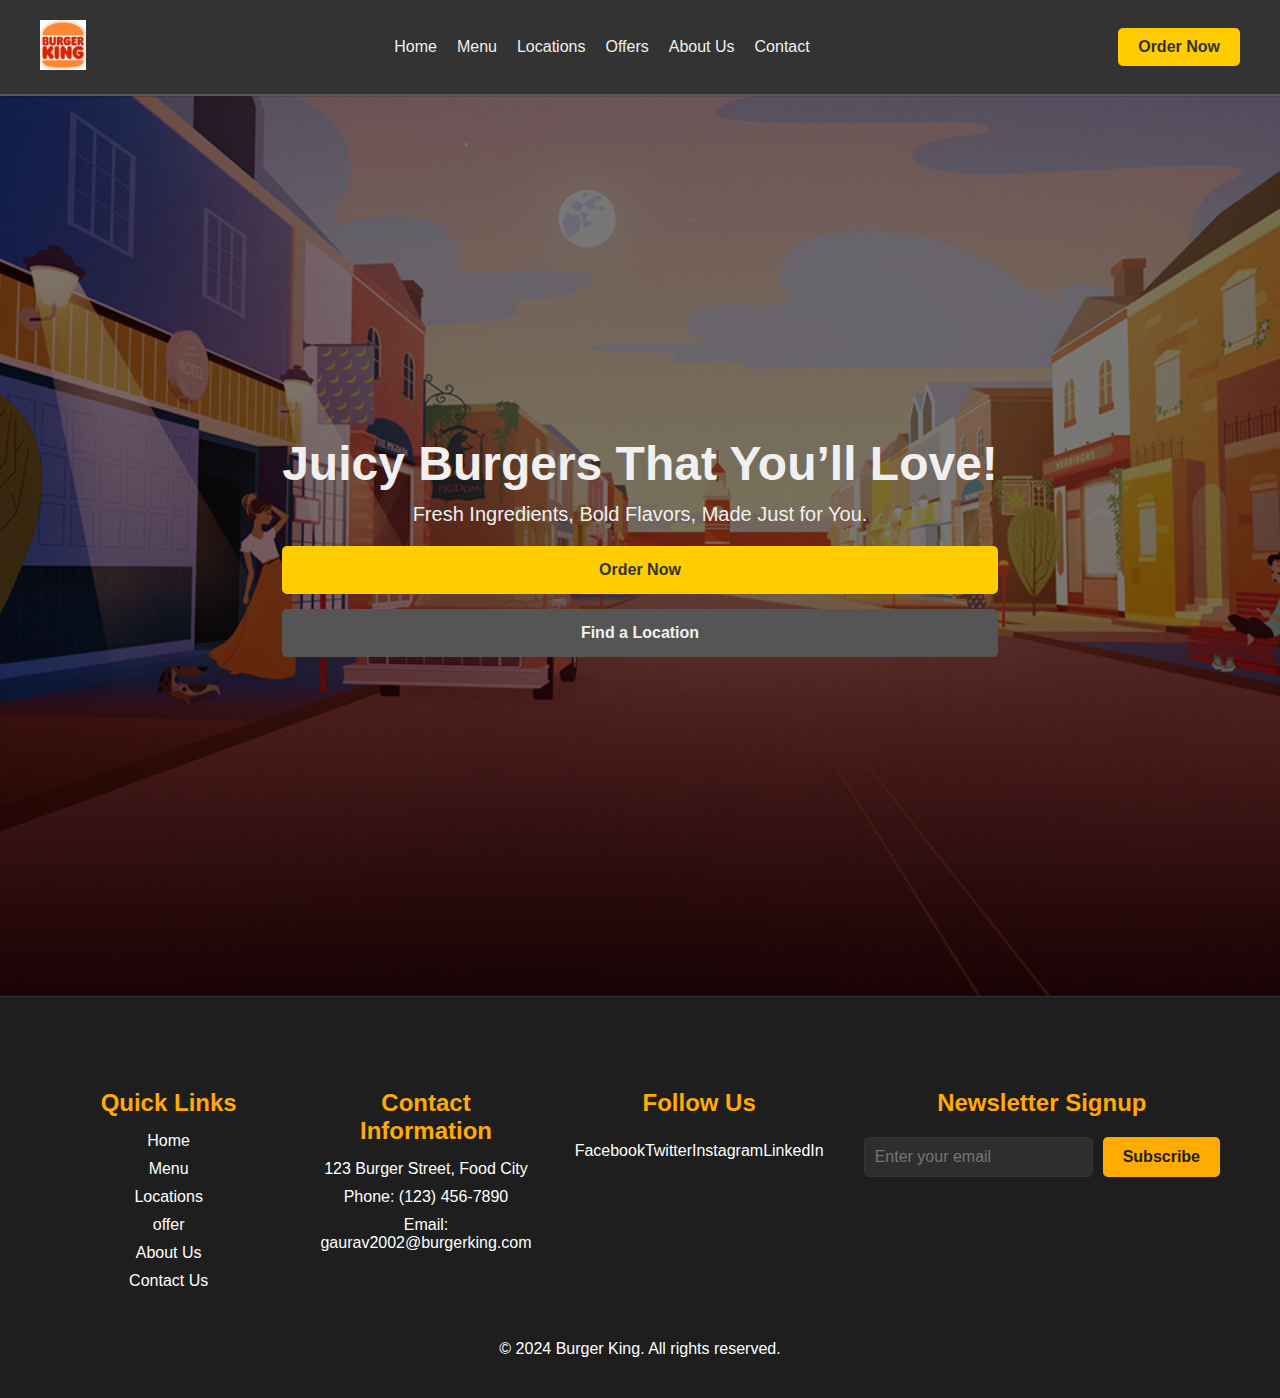
<file: burger/index.html>
<!DOCTYPE html>
<html lang="en">
<head>
    <meta charset="UTF-8">
    <meta name="viewport" content="width=device-width, initial-scale=1.0">
    <title>Burger king</title>
    <link rel="stylesheet" href="style.css">
</head>
<body>
    <!-- Header Section -->
    <header>
        <div class="container">
            <div class="logo">
                <img src="images.png" alt="Burger king Logo">
            </div>
            <nav>
                <ul>
                    <li><a href="#home">Home</a></li>
                    <li><a href="menu.html">Menu</a></li>
                    <li><a href="locations.html">Locations</a></li>
                    <li><a href="offers.html">Offers</a></li>
                    <li><a href="aboutus.html">About Us</a></li>
                    <li><a href="contact.html">Contact</a></li>
                </ul>
            </nav>
            <div class="cta-button">
                <a href="order.html" class="btn">Order Now</a>
            </div>
        </div>
    </header>
    <!-- Hero Section -->
    <section class="hero">
        <div class="hero-content">
            <h1>Juicy Burgers That You’ll Love!</h1>
            <p>Fresh Ingredients, Bold Flavors, Made Just for You.</p>
            <div class="cta-buttons">
                <a href="order.html" class="btn primary">Order Now</a>
                <a href="locations.html" class="btn secondary">Find a Location</a>
            </div>
        </section>   
        <footer>
            <div class="footer-container">
                <div class="footer-section">
                    <h4>Quick Links</h4>
                    <ul>
                        <li><a href="#">Home</a></li>
                        <li><a href="menu.html">Menu</a></li>
                        <li><a href="locations.html">Locations</a></li>
                        <li><a href="offers.html">offer</a></li>
                        <li><a href="aboutus.html">About Us</a></li>
                        <li><a href="contact.html">Contact Us</a></li>
                    </ul>
                </div>
                <div class="footer-section">
                    <h4>Contact Information</h4>
                    <p>123 Burger Street, Food City</p>
                    <p>Phone: (123) 456-7890</p>
                    <p>Email: gaurav2002@burgerking.com</p>
                </div>
                <div class="footer-section">
                    <h4>Follow Us</h4>
                    <ul class="social-media">
                        <li><a href="#">Facebook</a></li>
                        <li><a href="#">Twitter</a></li>
                        <li><a href="#">Instagram</a></li>
                        <li><a href="#">LinkedIn</a></li>
                    </ul>
                </div>
                <div class="footer-section">
                    <h4>Newsletter Signup</h4>
                    <form>
                        <input type="email" placeholder="Enter your email" required>
                        <button type="submit">Subscribe</button>
                    </form>
                </div>
            </div>
            <div class="footer-bottom">
                <p>&copy; 2024 Burger King. All rights reserved.</p>
            </div>
        </footer>
</body>
</html>
</file>
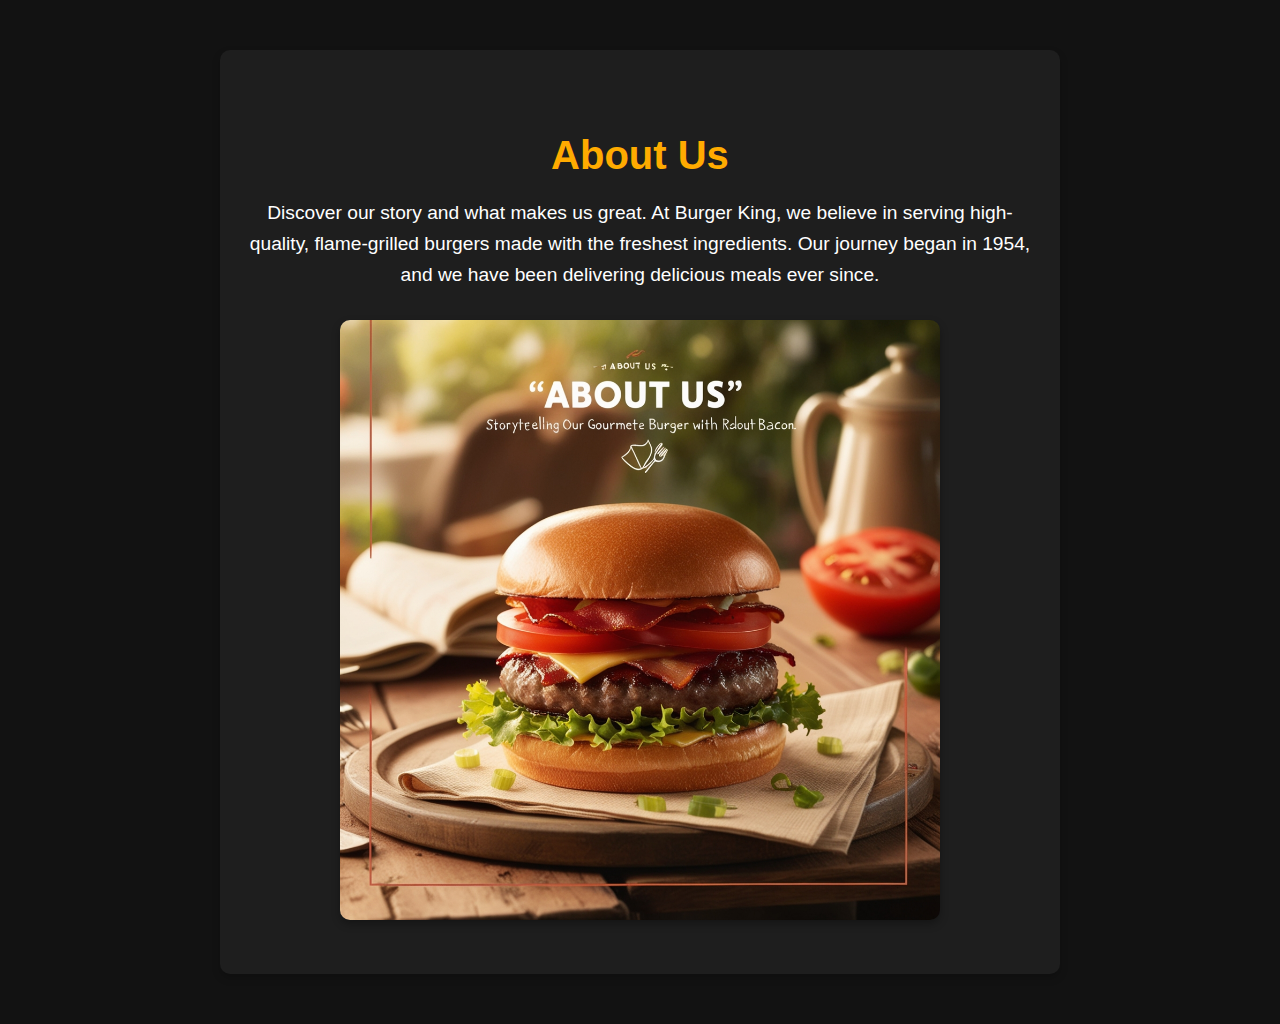
<file: burger/aboutus.html>
<!DOCTYPE html>
<html lang="en">
<head>
    <meta charset="UTF-8">
    <meta name="viewport" content="width=device-width, initial-scale=1.0">
    <title>About Us - Burger King</title>
    <link rel="stylesheet" href="style2.css">
</head>
<body>
    <section class="about-us">
        <h2>About Us</h2>
        <p>Discover our story and what makes us great. At Burger King, we believe in serving high-quality, flame-grilled burgers made with the freshest ingredients. Our journey began in 1954, and we have been delivering delicious meals ever since.</p>
        <img src="about.jpg" alt="About Us">
    </section>
</body>
</html>
</file>
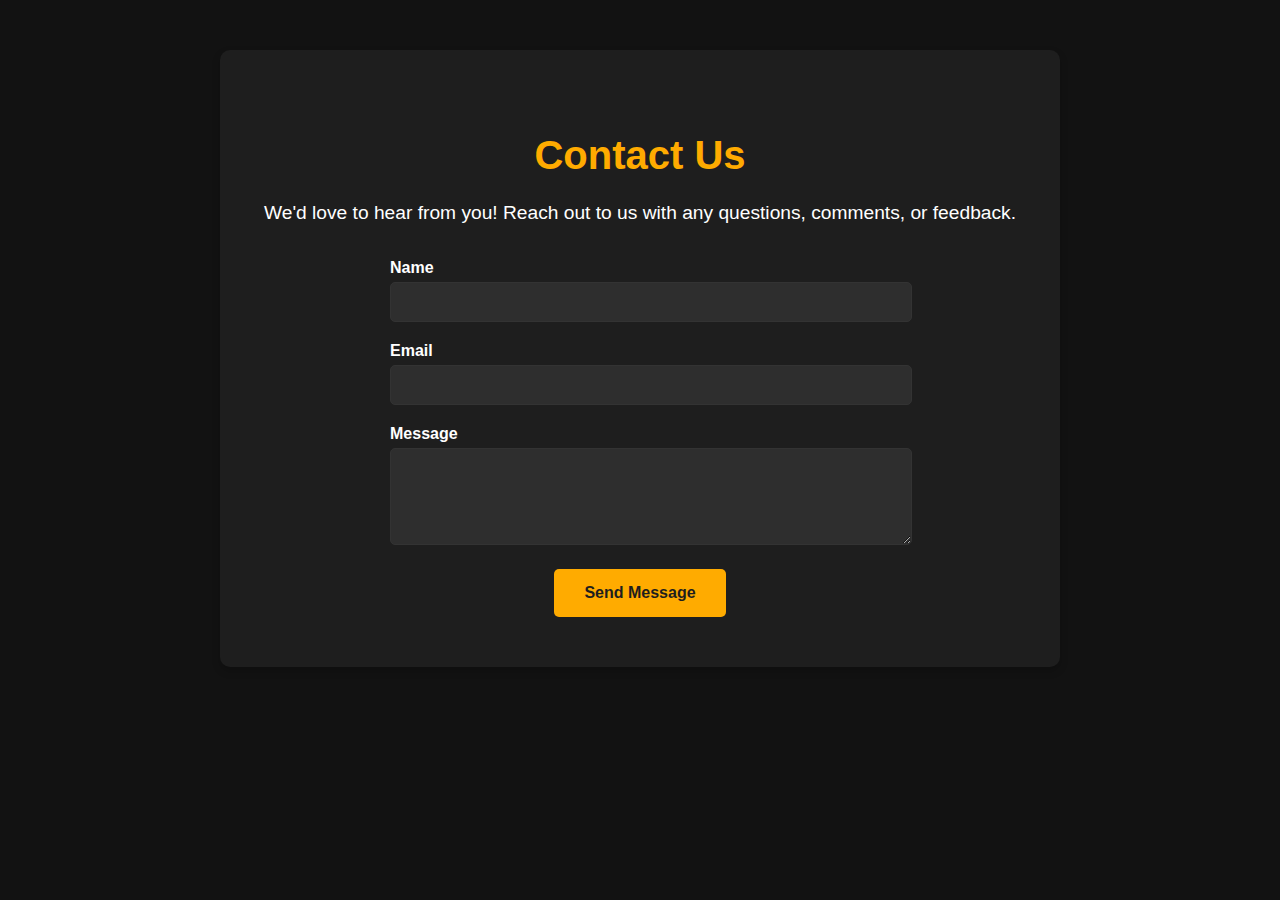
<file: burger/contact.html>
<!DOCTYPE html>
<html lang="en">
<head>
    <meta charset="UTF-8">
    <meta name="viewport" content="width=device-width, initial-scale=1.0">
    <title>Contact Us</title>
    <link rel="stylesheet" href="style5.css">
</head>
<body>
    <section class="contact-us">
        <h2>Contact Us</h2>
        <p>We'd love to hear from you! Reach out to us with any questions, comments, or feedback.</p>
        <form>
            <div class="form-group">
                <label for="name">Name</label>
                <input type="text" id="name" name="name" required>
            </div>
            <div class="form-group">
                <label for="email">Email</label>
                <input type="email" id="email" name="email" required>
            </div>
            <div class="form-group">
                <label for="message">Message</label>
                <textarea id="message" name="message" rows="5" required></textarea>
            </div>
            <button type="submit">Send Message</button>
        </form>
    </section>
</body>
</html>
</file>
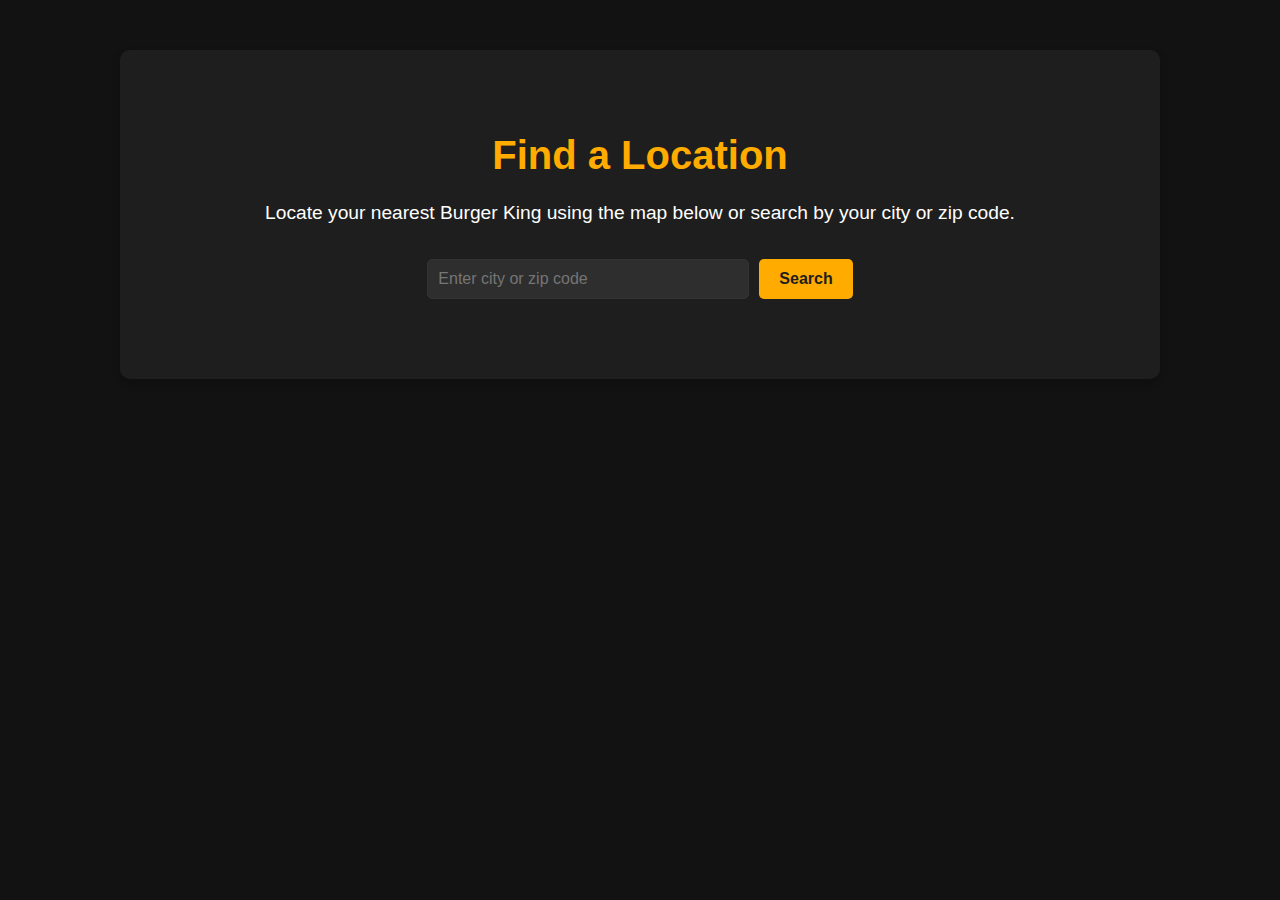
<file: burger/locations.html>
<!DOCTYPE html>
<html lang="en">
<head>
    <meta charset="UTF-8">
    <meta name="viewport" content="width=device-width, initial-scale=1.0">
    <title>Find a Location - Burger King</title>
    <link rel="stylesheet" href="style6.css">
    
</head>
<body>
    <section class="find-location">
        <h2>Find a Location</h2>
        <p>Locate your nearest Burger King using the map below or search by your city or zip code.</p>
        <div class="search-bar">
            <input type="text" id="location-search" placeholder="Enter city or zip code">
            <button onclick="searchLocation()">Search</button>
        </div>
        <div id="map"></div>
    </section>
    <script>
        function initMap() {
            var options = {
                zoom: 8,
                center: {lat: 40.7128, lng: -74.0060} // Example coordinates (New York City)
            };
            var map = new google.maps.Map(document.getElementById('map'), options);
        }
        
        function searchLocation() {
            var location = document.getElementById('location-search').value;
            // Logic to search and update the map based on the entered location
        }
    </script>
</body>
</html>
</file>
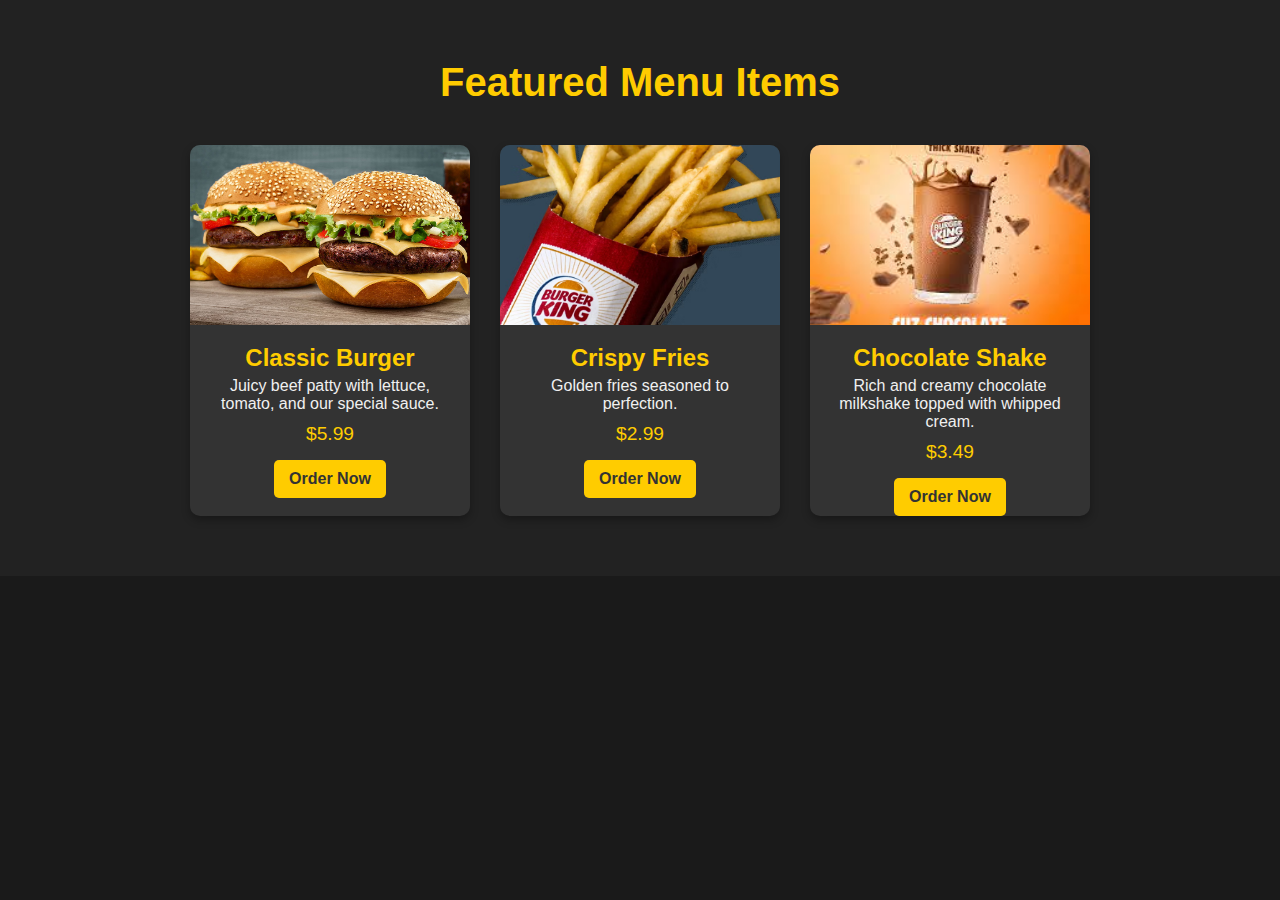
<file: burger/menu.html>
<!DOCTYPE html>
<html lang="en">
<head>
    <meta charset="UTF-8">
    <meta name="viewport" content="width=device-width, initial-scale=1.0">
    <title>Featured Menu </title>
    <link rel="stylesheet" href="style3.css">
</head>
<body>
    <section class="featured-menu">
        <div class="container">
            <h2>Featured Menu Items</h2>
            <div class="menu-items">
                <div class="menu-item">
                    <img src="burger.jpg" alt="Classic Burger">
                    <h3>Classic Burger</h3>
                    <p>Juicy beef patty with lettuce, tomato, and our special sauce.</p>
                    <span class="price">$5.99</span>
                    <a href="#order" class="btn primary">Order Now</a>
                </div>
                <div class="menu-item">
                    <img src="fries.avif" alt="Crispy Fries">
                    <h3>Crispy Fries</h3>
                    <p>Golden fries seasoned to perfection.</p>
                    <span class="price">$2.99</span>
                    <a href="#order" class="btn primary">Order Now</a>
                </div>
                <div class="menu-item">
                    <img src="shake.jpg" alt="Chocolate Shake">
                    <h3>Chocolate Shake</h3>
                    <p>Rich and creamy chocolate milkshake topped with whipped cream.</p>
                    <span class="price">$3.49</span>
                    <a href="#order" class="btn primary">Order Now</a>
                </div>
            </div>
        </div>
    </section>
</body>
</html>
</file>
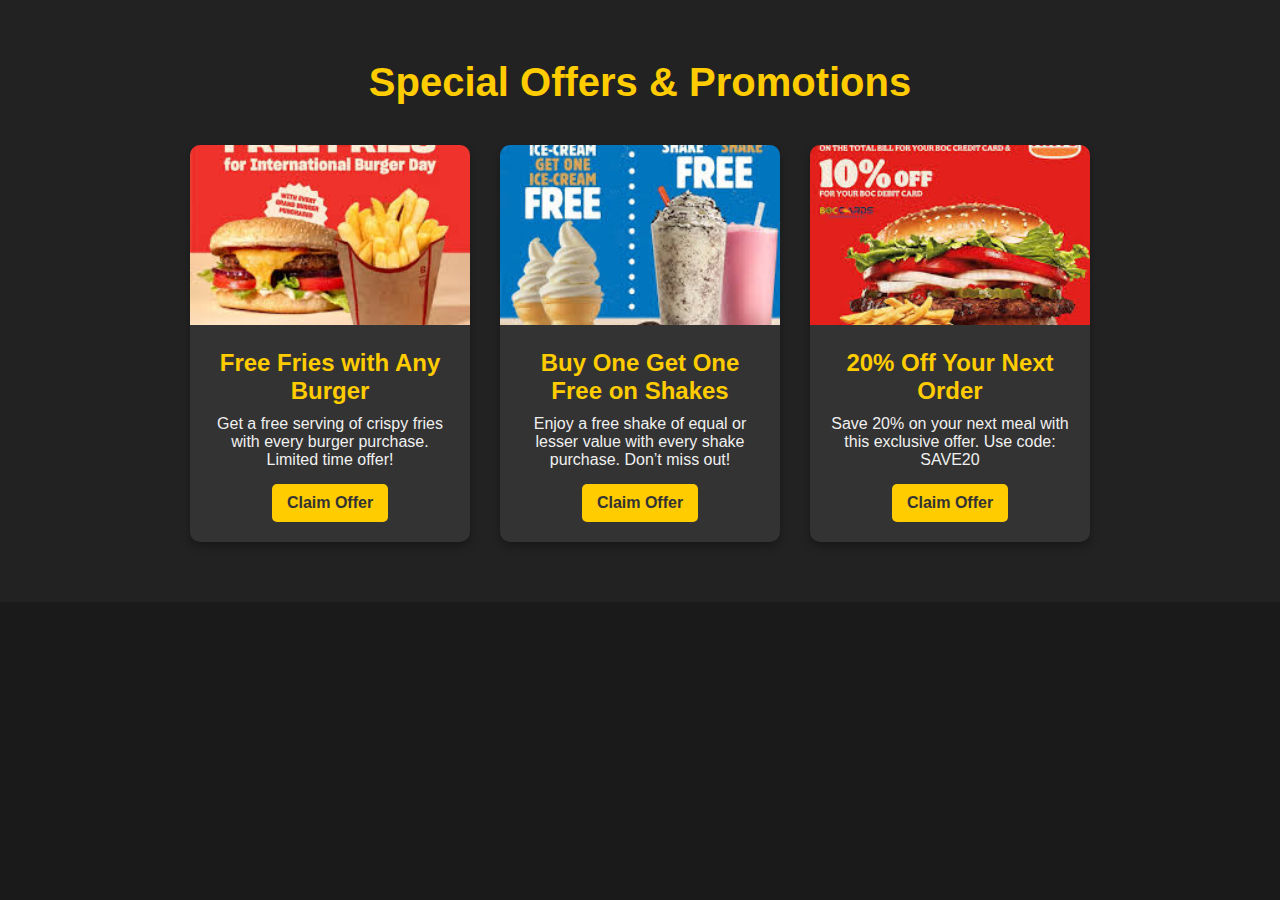
<file: burger/offers.html>
<!DOCTYPE html>
<html lang="en">
<head>
    <meta charset="UTF-8">
    <meta name="viewport" content="width=device-width, initial-scale=1.0">
    <title>offer</title>
    <link rel="stylesheet" href="style4.css">
</head>
<body>
    <section class="special-offers">
        <div class="container">
            <h2>Special Offers & Promotions</h2>
            <div class="offers">
                <div class="offer">
                    <img src="offer1.jpg" alt="Free Fries with Any Burger">
                    <div class="offer-content">
                        <h3>Free Fries with Any Burger</h3>
                        <p>Get a free serving of crispy fries with every burger purchase. Limited time offer!</p>
                        <a href="#order" class="btn primary">Claim Offer</a>
                    </div>
                </div>
                <div class="offer">
                    <img src="offer2.jpg" alt="Buy One Get One Free on Shakes">
                    <div class="offer-content">
                        <h3>Buy One Get One Free on Shakes</h3>
                        <p>Enjoy a free shake of equal or lesser value with every shake purchase. Don’t miss out!</p>
                        <a href="#order" class="btn primary">Claim Offer</a>
                    </div>
                </div>
                <div class="offer">
                    <img src="offer3.jpg" alt="20% Off Your Next Order">
                    <div class="offer-content">
                        <h3>20% Off Your Next Order</h3>
                        <p>Save 20% on your next meal with this exclusive offer. Use code: SAVE20</p>
                        <a href="#order" class="btn primary">Claim Offer</a>
                    </div>
                </div>
            </div>
        </div>
    </section>
</body>
</html>
</file>
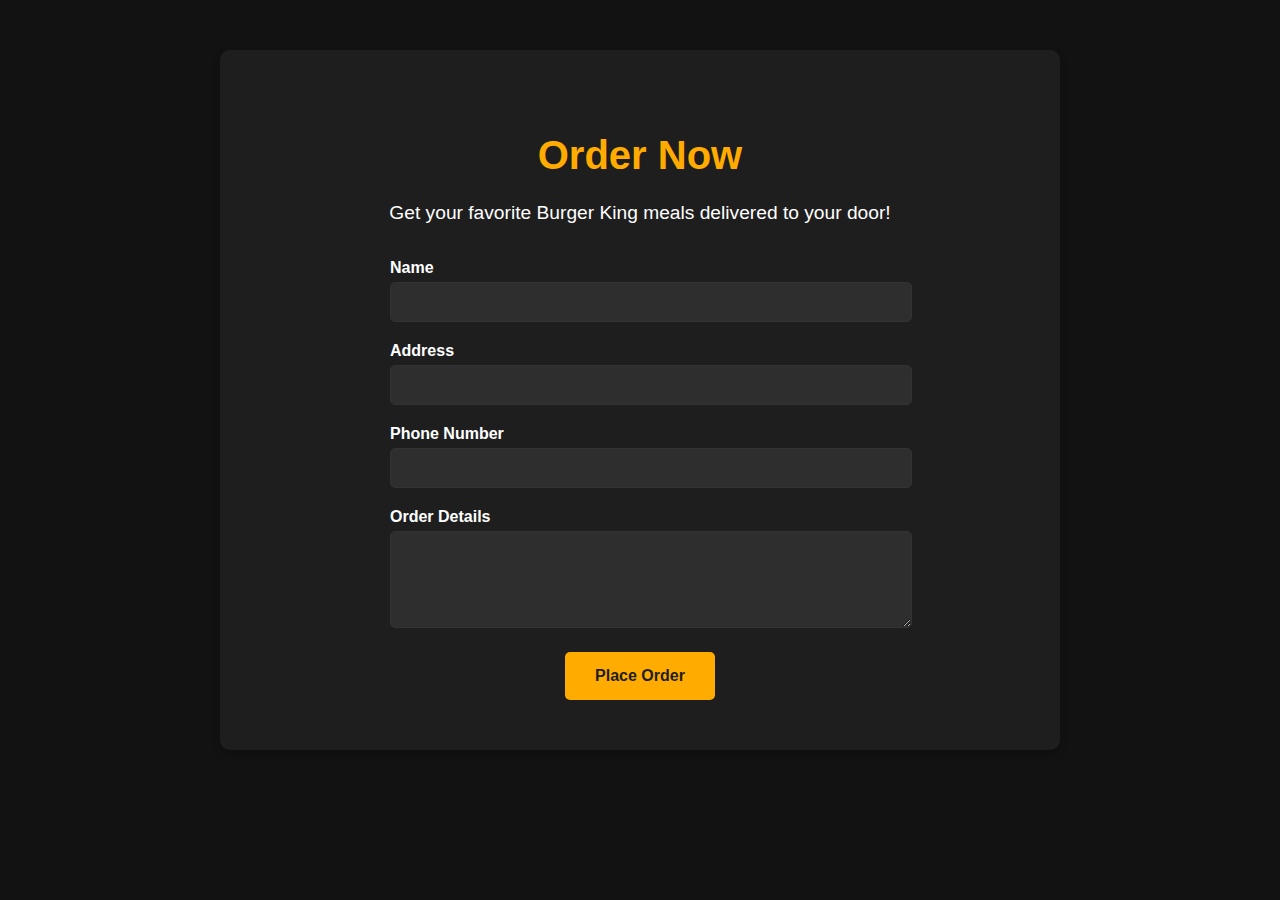
<file: burger/order.html>
<!DOCTYPE html>
<html lang="en">
<head>
    <meta charset="UTF-8">
    <meta name="viewport" content="width=device-width, initial-scale=1.0">
    <title>Order Now - Burger King</title>
    <link rel="stylesheet" href="style7.css">
</head>
<body>
    <section class="order-now">
        <h2>Order Now</h2>
        <p>Get your favorite Burger King meals delivered to your door!</p>
        <form>
            <div class="form-group">
                <label for="name">Name</label>
                <input type="text" id="name" name="name" required>
            </div>
            <div class="form-group">
                <label for="address">Address</label>
                <input type="text" id="address" name="address" required>
            </div>
            <div class="form-group">
                <label for="phone">Phone Number</label>
                <input type="tel" id="phone" name="phone" required>
            </div>
            <div class="form-group">
                <label for="order-details">Order Details</label>
                <textarea id="order-details" name="order-details" rows="5" required></textarea>
            </div>
            <button type="submit">Place Order</button>
        </form>
    </section>
</body>
</html>
</file>
<file: burger/style.css>
body, h1, h2, h3, p, ul, li {
    margin: 0;
    padding: 0;
    box-sizing: border-box;
}

/* Basic styles */
body {
    font-family: Arial, sans-serif;
    background-color: #1a1a1a;
    color: #f0f0f0;
}

/* Header styles */
header {
    background-color: #333;
    padding: 20px 0;
    border-bottom: 2px solid #555;
}

.container {
    max-width: 1200px;
    margin: 0 auto;
    padding: 0 20px;
    display: flex;
    justify-content: space-between;
    align-items: center;
}

.logo img {
    max-height: 50px;
}

nav ul {
    list-style: none;
    display: flex;
    gap: 20px;
}

nav a {
    text-decoration: none;
    color: #f0f0f0;
    font-size: 16px;
    transition: color 0.3s ease;
}

nav a:hover {
    color: #ffcc00; /* Highlight color for hover effect */
}

.cta-button .btn {
    background-color: #ffcc00;
    color: #333;
    padding: 10px 20px;
    text-decoration: none;
    border-radius: 5px;
    font-weight: bold;
    transition: background-color 0.3s ease;
}

.cta-button .btn:hover {
    background-color: #e6b800; /* Darker shade of the highlight color */
}

@media (max-width: 768px) {
    .container {
        flex-direction: column;
        align-items: flex-start;
    }

    nav ul {
        flex-direction: column;
        gap: 10px;
    }

    .cta-button {
        margin-top: 10px;
    }
}
/* Reset some default styles */
body, h1, p, a {
    margin: 0;
    padding: 0;
    box-sizing: border-box;
}

/* Basic styles */
body {
    font-family: Arial, sans-serif;
    background-color: #1a1a1a;
    color: #f0f0f0;
    overflow-x: hidden; /* Prevent horizontal scroll */
}

/* Hero Section */
.hero {
    background: url('hero-bg.jpg') no-repeat center center/cover; /* Replace 'hero-bg.jpg' with your background image */
    height: 100vh; /* Full viewport height */
    display: flex;
    justify-content: center;
    align-items: center;
    text-align: center;
    position: relative;
}

/* Dark overlay */
.hero::before {
    content: "";
    position: absolute;
    top: 0;
    left: 0;
    width: 100%;
    height: 100%;
    background: rgba(0, 0, 0, 0.5); /* Dark overlay with opacity */
    z-index: 1;
}

/* Content */
.hero-content {
    position: relative;
    z-index: 2;
    color: #f0f0f0;
    max-width: 800px;
    padding: 0 20px;
}

.hero h1 {
    font-size: 3rem;
    line-height: 1.2;
    margin-bottom: 10px;
    font-weight: bold;
}

.hero p {
    font-size: 1.25rem;
    margin-bottom: 20px;
    font-weight: 300;
}

.cta-buttons {
    display: flex;
    flex-direction: column;
    gap: 15px;
}

.btn {
    display: inline-block;
    padding: 15px 25px;
    text-decoration: none;
    border-radius: 5px;
    font-weight: bold;
    transition: background-color 0.3s ease, color 0.3s ease;
}

.btn.primary {
    background-color: #ffcc00;
    color: #333;
}

.btn.primary:hover {
    background-color: #e6b800; /* Darker shade of yellow for hover */
}

.btn.secondary {
    background-color: #555;
    color: #f0f0f0;
}

.btn.secondary:hover {
    background-color: #666; /* Slightly lighter grey for hover */
}

@media (max-width: 768px) {
    .hero h1 {
        font-size: 2rem;
    }

    .hero p {
        font-size: 1rem;
    }

    .cta-buttons {
        flex-direction: column;
        gap: 10px;
    }

    .btn {
        padding: 12px 20px;
    }
}

body {
    margin: 0;
    font-family: Arial, sans-serif;
    background-color: #121212;
    color: #ffffff;
}

footer {
    background-color: #1e1e1e;
    padding: 40px 20px;
    color: #ffffff;
    text-align: center;
    border-top: 1px solid #333;
}

.footer-container {
    display: flex;
    flex-wrap: wrap;
    justify-content: space-between;
    max-width: 1200px;
    margin: 0 auto;
}

.footer-section {
    flex: 1 1 200px;
    margin: 20px;
}

.footer-section h4 {
    font-size: 1.5em;
    margin-bottom: 15px;
    color: #ffab00;
}

.footer-section ul {
    list-style: none;
    padding: 0;
}

.footer-section ul li {
    margin: 10px 0;
}

.footer-section ul li a {
    color: #ffffff;
    text-decoration: none;
    transition: color 0.3s;
}

.footer-section ul li a:hover {
    color: #ffab00;
}

.footer-section p {
    margin: 10px 0;
}

.social-media {
    display: flex;
    justify-content: center;
}

.social-media li {
    margin: 0 10px;
}

.social-media li a {
    color: #ffffff;
    text-decoration: none;
    transition: color 0.3s;
}

.social-media li a:hover {
    color: #ffab00;
}

.footer-section form {
    display: flex;
    justify-content: center;
    margin-top: 20px;
}

.footer-section form input {
    padding: 10px;
    border: 1px solid #333;
    border-radius: 5px;
    background-color: #2e2e2e;
    color: #ffffff;
    font-size: 1em;
    margin-right: 10px;
}

.footer-section form button {
    padding: 10px 20px;
    font-size: 1em;
    font-weight: bold;
    color: #1e1e1e;
    background-color: #ffab00;
    border: none;
    border-radius: 5px;
    cursor: pointer;
    transition: background-color 0.3s;
}

.footer-section form button:hover {
    background-color: #ffa500;
}

.footer-bottom {
    margin-top: 20px;
}

.footer-bottom p {
    margin: 0;
}
</file>
<file: burger/style2.css>
body {
    margin: 0;
    font-family: Arial, sans-serif;
    background-color: #121212;
    color: #ffffff;
}

.about-us {
    padding: 50px 20px;
    text-align: center;
    background-color: #1e1e1e;
    border-radius: 10px;
    max-width: 800px;
    margin: 50px auto;
    box-shadow: 0 4px 8px rgba(0, 0, 0, 0.2);
}

.about-us h2 {
    font-size: 2.5em;
    margin-bottom: 20px;
    color: #ffab00;
}

.about-us p {
    font-size: 1.2em;
    line-height: 1.6;
    margin-bottom: 30px;
}

.about-us img {
    width: 100%;
    max-width: 600px;
    border-radius: 10px;
    box-shadow: 0 4px 8px rgba(0, 0, 0, 0.3);
}
</file>
<file: burger/style5.css>
body {
    margin: 0;
    font-family: Arial, sans-serif;
    background-color: #121212;
    color: #ffffff;
}

.contact-us {
    padding: 50px 20px;
    text-align: center;
    background-color: #1e1e1e;
    border-radius: 10px;
    max-width: 800px;
    margin: 50px auto;
    box-shadow: 0 4px 8px rgba(0, 0, 0, 0.2);
}

.contact-us h2 {
    font-size: 2.5em;
    margin-bottom: 20px;
    color: #ffab00;
}

.contact-us p {
    font-size: 1.2em;
    line-height: 1.6;
    margin-bottom: 30px;
}

.contact-us form {
    display: flex;
    flex-direction: column;
    align-items: center;
}

.form-group {
    width: 100%;
    max-width: 500px;
    margin-bottom: 20px;
    text-align: left;
}

.form-group label {
    display: block;
    margin-bottom: 5px;
    font-weight: bold;
}

.form-group input,
.form-group textarea {
    width: 100%;
    padding: 10px;
    border: 1px solid #333;
    border-radius: 5px;
    background-color: #2e2e2e;
    color: #ffffff;
    font-size: 1em;
}

.form-group input:focus,
.form-group textarea:focus {
    border-color: #ffab00;
    outline: none;
}

button {
    padding: 15px 30px;
    font-size: 1em;
    font-weight: bold;
    color: #1e1e1e;
    background-color: #ffab00;
    border: none;
    border-radius: 5px;
    cursor: pointer;
    transition: background-color 0.3s;
}

button:hover {
    background-color: #ffa500;
}
</file>
<file: burger/style6.css>
body {
    margin: 0;
    font-family: Arial, sans-serif;
    background-color: #121212;
    color: #ffffff;
}

.find-location {
    padding: 50px 20px;
    text-align: center;
    background-color: #1e1e1e;
    border-radius: 10px;
    max-width: 1000px;
    margin: 50px auto;
    box-shadow: 0 4px 8px rgba(0, 0, 0, 0.2);
}

.find-location h2 {
    font-size: 2.5em;
    margin-bottom: 20px;
    color: #ffab00;
}

.find-location p {
    font-size: 1.2em;
    line-height: 1.6;
    margin-bottom: 30px;
}

.search-bar {
    display: flex;
    justify-content: center;
    margin-bottom: 30px;
}

.search-bar input {
    width: 300px;
    padding: 10px;
    border: 1px solid #333;
    border-radius: 5px;
    background-color: #2e2e2e;
    color: #ffffff;
    font-size: 1em;
    margin-right: 10px;
}

.search-bar button {
    padding: 10px 20px;
    font-size: 1em;
    font-weight: bold;
    color: #1e1e1e;
    background-color: #ffab00;
    border: none;
    border-radius: 5px;
    cursor: pointer;
    transition: background-color 0.3s;
}

.search-bar button:hover {
    background-color: #ffa500;
}
</file>
<file: burger/style3.css>
body, h1, h2, h3, p, a, span {
    margin: 0;
    padding: 0;
    box-sizing: border-box;
}

/* Basic styles */
body {
    font-family: Arial, sans-serif;
    background-color: #1a1a1a;
    color: #f0f0f0;
    overflow-x: hidden; /* Prevent horizontal scroll */
}

/* Featured Menu Section */
.featured-menu {
    background-color: #222;
    padding: 60px 0;
}

.featured-menu h2 {
    text-align: center;
    color: #ffcc00;
    font-size: 2.5rem;
    margin-bottom: 40px;
    font-weight: bold;
}

.menu-items {
    display: flex;
    justify-content: center;
    gap: 30px;
    flex-wrap: wrap;
}

.menu-item {
    background-color: #333;
    border-radius: 10px;
    overflow: hidden;
    text-align: center;
    width: 280px;
    box-shadow: 0 4px 8px rgba(0, 0, 0, 0.3);
    transition: transform 0.3s ease, box-shadow 0.3s ease;
}

.menu-item img {
    width: 100%;
    height: 180px;
    object-fit: cover;
}

.menu-item h3 {
    font-size: 1.5rem;
    color: #ffcc00;
    margin: 15px 0 5px;
}

.menu-item p {
    font-size: 1rem;
    color: #f0f0f0;
    padding: 0 15px;
    margin-bottom: 10px;
}

.price {
    display: block;
    font-size: 1.2rem;
    color: #ffcc00;
    margin-bottom: 15px;
}

.btn.primary {
    display: inline-block;
    background-color: #ffcc00;
    color: #333;
    padding: 10px 15px;
    text-decoration: none;
    border-radius: 5px;
    font-weight: bold;
    transition: background-color 0.3s ease, color 0.3s ease;
}

.btn.primary:hover {
    background-color: #e6b800; /* Darker shade of yellow for hover */
}

.menu-item:hover {
    transform: scale(1.05); /* Slight zoom effect */
    box-shadow: 0 6px 12px rgba(0, 0, 0, 0.4); /* Enhanced shadow on hover */
}

@media (max-width: 768px) {
    .menu-items {
        flex-direction: column;
        align-items: center;
    }

    .menu-item {
        width: 100%;
        max-width: 400px;
    }
}
</file>
<file: burger/style4.css>
body, h1, h2, h3, p, a, img {
    margin: 0;
    padding: 0;
    box-sizing: border-box;
}

/* Basic styles */
body {
    font-family: Arial, sans-serif;
    background-color: #1a1a1a;
    color: #f0f0f0;
    overflow-x: hidden; /* Prevent horizontal scroll */
}

/* Special Offers Section */
.special-offers {
    background-color: #222;
    padding: 60px 0;
}

.special-offers h2 {
    text-align: center;
    color: #ffcc00;
    font-size: 2.5rem;
    margin-bottom: 40px;
    font-weight: bold;
}

.offers {
    display: flex;
    justify-content: center;
    gap: 30px;
    flex-wrap: wrap;
}

/* Offer Card */
.offer {
    background-color: #333;
    border-radius: 10px;
    overflow: hidden;
    text-align: center;
    width: 280px;
    box-shadow: 0 4px 8px rgba(0, 0, 0, 0.3);
    transition: transform 0.3s ease, box-shadow 0.3s ease;
}

.offer img {
    width: 100%;
    height: 180px;
    object-fit: cover;
}

.offer-content {
    padding: 20px;
}

.offer-content h3 {
    font-size: 1.5rem;
    color: #ffcc00;
    margin-bottom: 10px;
}

.offer-content p {
    font-size: 1rem;
    color: #f0f0f0;
    margin-bottom: 15px;
}

.btn.primary {
    display: inline-block;
    background-color: #ffcc00;
    color: #333;
    padding: 10px 15px;
    text-decoration: none;
    border-radius: 5px;
    font-weight: bold;
    transition: background-color 0.3s ease, color 0.3s ease;
}

.btn.primary:hover {
    background-color: #e6b800; /* Darker shade of yellow for hover */
}

.offer:hover {
    transform: scale(1.05); /* Slight zoom effect */
    box-shadow: 0 6px 12px rgba(0, 0, 0, 0.4); /* Enhanced shadow on hover */
}

@media (max-width: 768px) {
    .offers {
        flex-direction: column;
        align-items: center;
    }

    .offer {
        width: 100%;
        max-width: 400px;
    }
}
</file>
<file: burger/style7.css>
body {
    margin: 0;
    font-family: Arial, sans-serif;
    background-color: #121212;
    color: #ffffff;
}

.order-now {
    padding: 50px 20px;
    text-align: center;
    background-color: #1e1e1e;
    border-radius: 10px;
    max-width: 800px;
    margin: 50px auto;
    box-shadow: 0 4px 8px rgba(0, 0, 0, 0.2);
}

.order-now h2 {
    font-size: 2.5em;
    margin-bottom: 20px;
    color: #ffab00;
}

.order-now p {
    font-size: 1.2em;
    line-height: 1.6;
    margin-bottom: 30px;
}

.order-now form {
    display: flex;
    flex-direction: column;
    align-items: center;
}

.form-group {
    width: 100%;
    max-width: 500px;
    margin-bottom: 20px;
    text-align: left;
}

.form-group label {
    display: block;
    margin-bottom: 5px;
    font-weight: bold;
}

.form-group input,
.form-group textarea {
    width: 100%;
    padding: 10px;
    border: 1px solid #333;
    border-radius: 5px;
    background-color: #2e2e2e;
    color: #ffffff;
    font-size: 1em;
}

.form-group input:focus,
.form-group textarea:focus {
    border-color: #ffab00;
    outline: none;
}

button {
    padding: 15px 30px;
    font-size: 1em;
    font-weight: bold;
    color: #1e1e1e;
    background-color: #ffab00;
    border: none;
    border-radius: 5px;
    cursor: pointer;
    transition: background-color 0.3s;
}

button:hover {
    background-color: #ffa500;
}
</file>
